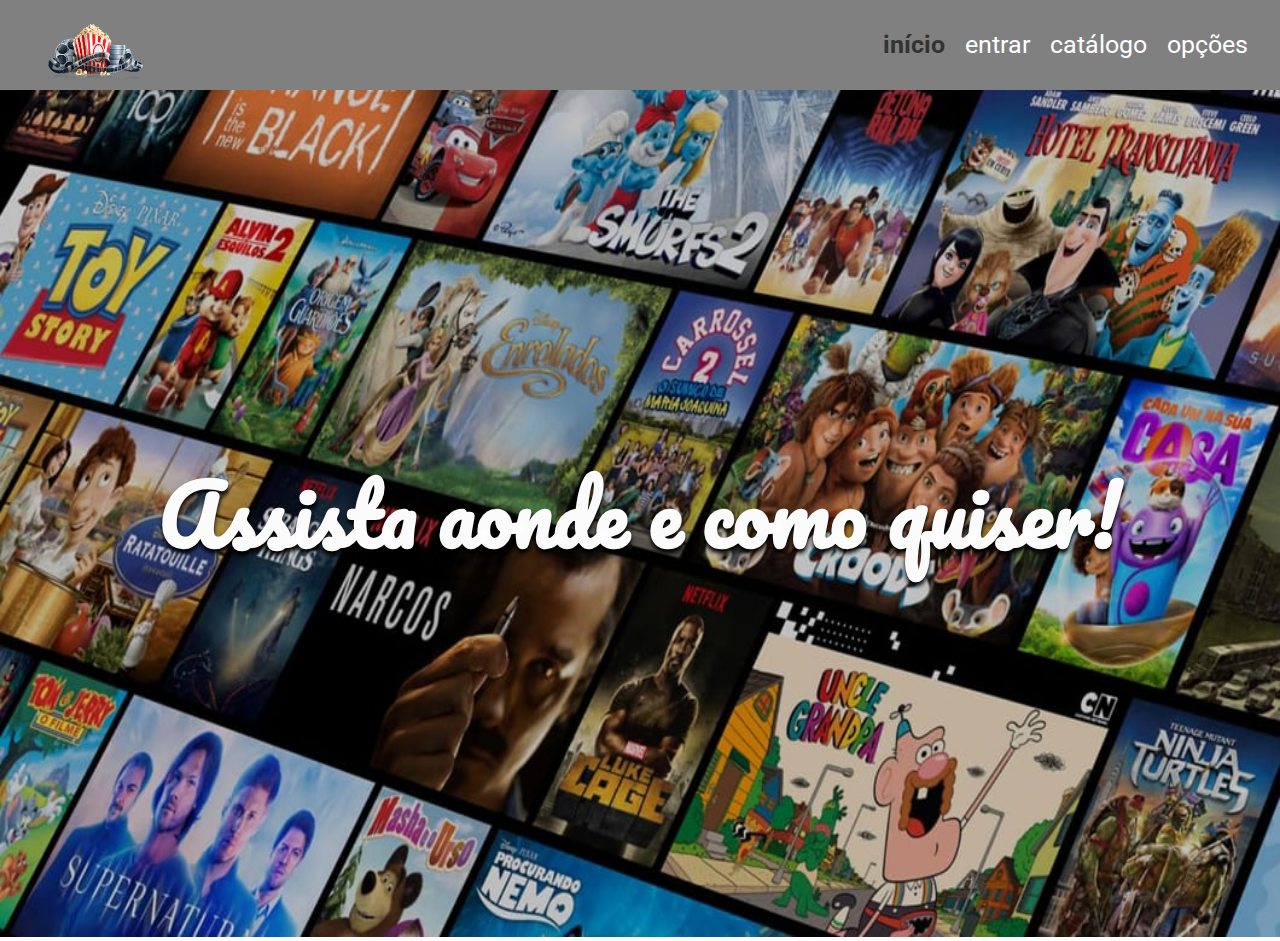
<file: index.html>
<!DOCTYPE html>
<html lang="pt-BR">
    <head>
        <link href="https://fonts.googleapis.com/css?family=Pacifico|Roboto:100,300,400,500,700,900" rel="stylesheet" />
        <meta charset="UTF-8" />
        <meta name="viewport" content="width=device-width, initial-scale=1.0" />
        <meta http-equiv="X-UA-Compatible" content="ie=edge" />
        <link rel="shortcut icon" href="./img/logo.png.png">
        <link href="./css/normalize.css"  rel="stylesheet">
        <link href="./css/reset.css"  rel="stylesheet">
        <link href="./css/cabecalho.css" rel="stylesheet">
        <link href="./css/banner/banner-img.css" rel="stylesheet">
        <link href="./css/banner/banner-title.css" rel="stylesheet">
        <link href="./css/banner/banner.css" rel="stylesheet">
        <link href="./css/menu/menu-item.css" rel="stylesheet">
        <link href="./css/menu/menu-link.css" rel="stylesheet">
        <link href="./css/menu/menu-lista.css" rel="stylesheet">
        <title>Filmes e Séries</title>
        <style>
            body{
                overflow: hidden;
            }
        </style>
     
    </head>
    <body>
        <header class="cabecalho">
            <img class="logo" alt="Filmes e Séries" src="./img/logo.png.png"/>
            <nav class="menu">
                <ul class="menu__lista">
                    <li class="menu__item"><a class="menu__link ativo" href="./index.html" >Início</a></li>
                    <li class="menu__item"><a class="menu__link" href="./login.html">Entrar</a></li>
                    <li class="menu__item"><a class="menu__link" href="./tela.html" >catálogo</a></li>
                    <li class="menu__item"><a class="menu__link" href="#">opções</a></li>
                </ul>
            </nav>
        </header> 
        <section class="banner">
            <img class="banner__imagem" src="./img/netflix-catalogo.jpg">
            <h2 class="banner__title">Assista aonde e como quiser!</h2>
        </section>
       
      
    </body>
</html>
</file>
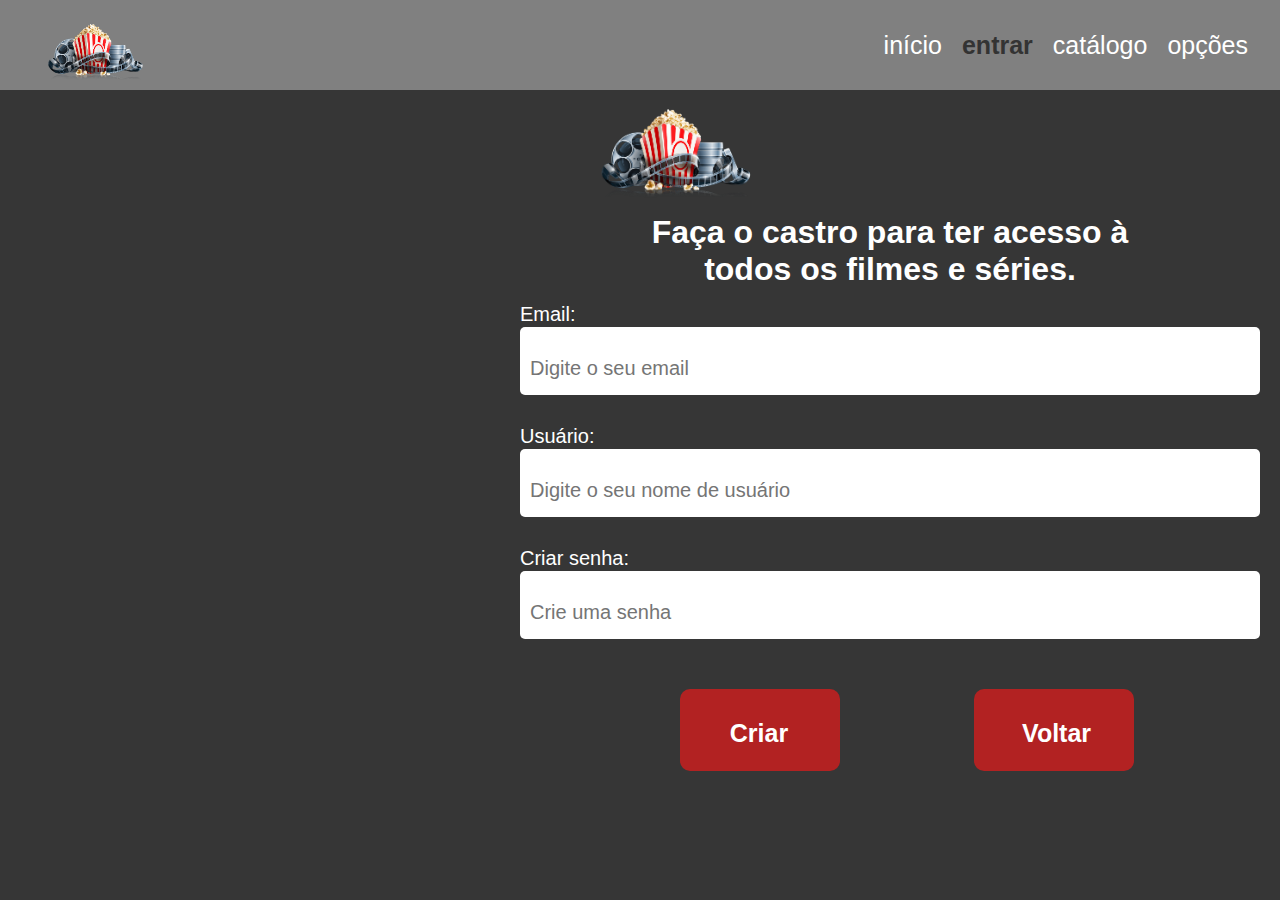
<file: login.html>
<!DOCTYPE html>
<html lang="pt-BR">
<head>
    <meta charset="UTF-8">
    <meta http-equiv="X-UA-Compatible" content="IE=edge">
    <meta name="viewport" content="width=device-width, initial-scale=1.0">
    <link rel="shortcut icon" href="./img/logo.png.png">
    <link href="./css/normalize.css"  rel="stylesheet">
    <link href="./css/reset.css"  rel="stylesheet">
    <link href="./css/cabecalho.css" rel="stylesheet">
    <link href="./css/banner/banner-img.css" rel="stylesheet">
    <link href="./css/banner/banner-title.css" rel="stylesheet">
    <link href="./css/banner/banner.css" rel="stylesheet">
    <link href="./css/menu/menu-item.css" rel="stylesheet">
    <link href="./css/menu/menu-link.css" rel="stylesheet">
    <link href="./css/menu/menu-lista.css" rel="stylesheet">
    <link href="./css/login/login.css" rel="stylesheet">
    <title>Filmes e Séries</title>
 
</head>
<body>
    <header class="cabecalho">
        <img class="logo" alt="Filmes e Séries" src="./img/logo.png.png"/>
        <nav class="menu">
            <ul class="menu__lista">
                <li class="menu__item"><a class="menu__link " href="./index.html" >Início</a></li>
                <li class="menu__item"><a class="menu__link ativo" href="./login.html">Entrar</a></li>
                <li class="menu__item"><a class="menu__link" href="./tela.html">catálogo</a></li>
                <li class="menu__item"><a class="menu__link" href="#">opções</a></li>
            </ul>
        </nav>
    </header> 
    <div class="container">
        <img class="container_img" src="./img/logo.png.png">
        <h1 class="title">Faça o castro para ter acesso à todos os filmes e séries.</h1>
    </div>
    <div class="formulario">    
        <form id="form__box">
            <label class="nome" for="eamil">Email:</label>
            <input type="text" class="input-padrao" name="CNPJ" placeholder="Digite o seu email">
            <label class="nome" for="usuário">Usuário:</label>
            <input type="text" class="input-padrao" name="usuário" placeholder="Digite o seu nome de usuário">
            <label class="nome" for="senha">Criar senha:</label>
            <input type="text" class="input-padrao" name="senha" placeholder="Crie uma senha">
            <input type="submit"   class="input-padrao" id="criar" value="Criar">
            <button class="input-padrao" id="voltar">
                <a class="botao" href="./index.html">Voltar</a>
            </button>
            
        </form>
    </div>
    
</body>
</html>
</file>
<file: css/cabecalho.css>
.cabecalho{ /*Cabeçalho*/
    align-items: center; /*centraliza os links no meio*/
    background: #808080;
    display: flex;
    justify-content: space-between; /*todo conteudo foi para o lado direito da pagina totalmente*/
    padding-left: 2rem; /*espaçamento na extremidade da esquerda*/
    padding-right: 2rem;/*espaçamento na extremidade da direita*/
    padding-top: 15px;
 

}
.logo{
    width: 10%;
}
</file>
<file: css/banner/banner-img.css>
.banner__imagem{
    height: calc(100vh - 53px); /*Calculo para desconsiderar o tamanho do cabeçalho (fazendo com que a barra de rolagem mostre o resto dos conteúdos)*/
     /*VH o tamanho da janela do navegador*/

    width: 100%; /*largura da imagem com 100% da tela*/
}
</file>
<file: css/banner/banner-title.css>
.banner__title{
    color: #fdfdfdfd;
    font-family: Pacifico, cursive; /*Fonte da letra importada do google*/
    font-size: 5.0565em; /*tamanho da fonte da letra*/
    position: absolute; /*posição absoluta do titulo*/
    left: 50%; /*ajuste da posição do titulo*/
    top: 50%; /* ajuste da posição do titulo*/
    text-align: center; /*ajuste de posição do titulo*/
    text-shadow: 0 4px 4px rgba(0, 0, 0 , 75);
    transform: translate(-50%, -50%);/* alinha o texto de forma que fique centralizado ao meio da tela*/
    width: 100%; /*preencher a tela 100%, alinhada*/
}
</file>
<file: css/banner/banner.css>
.banner{
    position: relative; /*oque vem dentro do banner vai ser relacionado a ele nas posições*/
}
</file>
<file: css/menu/menu-item.css>
.menu__item{
    list-style: none; /* tira as bolinhas pretas junto do link*/
}

.menu__item:last-child .menu__link { /* usado para identificar o ultimo link */
    margin-right: 0; /*retira a margin do final do ultimo link*/
}
</file>
<file: css/menu/menu-link.css>
.menu__link{
    color: #fff; /*cor da letra*/
    margin-right: 1.25rem; /*espaçamento entre as letras*/
    text-decoration: none; /*retira toda decoração do texto (sublinhado)*/
    text-transform: lowercase; /*transforma todas as letras em minuscula*/
    font-size: 25px;
}

.menu__link.ativo{ /*Identificando o primeiro link por id para dar destaque nele*/
    color: #333;
    font-weight: bold;
}

.menu__link:hover{
    text-decoration: underline; /*adiciona o sublinhado quando o mouse estiver por cima*/
}
</file>
<file: css/menu/menu-lista.css>
.menu__lista{
    display: flex; /*alinhou o conteudo do menu*/
    margin-bottom: 30px;
    
}
</file>
<file: css/login/login.css>
body{
    background: #363636;
}
.container{
    display:block;
    justify-content: center;
    align-items: center;
    position: relative;
    
}
.container_img{
    width: 15%;
    display: flex;
    margin-left: 45%;
    margin-top: 1%;
 }
 .title{
    text-align: center;
    display: inline-block;
    width: 30rem;
    word-wrap: break-word;
    margin-left: 20em;
    color: #fff;
    padding: 10px;
    
}


.formulario{
    display: block;
    font-size: 20px;
    cursor: pointer;
    margin-left: 30%; 
    padding: 5px 0 5px 0;
    color: #fff;
    border-radius: 10px 10px;
    width: 800px;
    margin-left: 520px;
    
}
.input-padrao{
    display: flex;
    padding: 30px 10px 15px;
    margin: 1px 0 10px;
    background: #fff;
    border: none;
    border-radius: 5px;
    width: 45rem;
    margin-bottom: 30px;
}
#criar{
    padding-left: 1%;
    padding-bottom: 3%;
    margin-left: 10rem;
    font-size: 25px;
    margin-top: 20px;
    background: #B22222 ;
    color: #ffff;
    font-weight: bold;
    width: 10rem;
    border: none;
    border-radius: 10px;
    transition: 0.8s all;
    cursor: pointer;
    display: table-column;
}
#voltar{
    padding-left: 2%;
    padding-bottom: 3%;
    margin-left: 8rem;
    font-size: 25px;
    margin-top: 20px;
    background: #B22222;
    color: #ffff;
    font-weight: bold;
    width: 10rem;
    border: none;
    border-radius: 10px;
    transition: 0.8s all;
    cursor: pointer;
    display: table-column;
}
a{
    text-decoration: none; 
    color: #ffff;
}
a:active{
    text-decoration: underline;
    color: #ffff;
}
#criar:hover{
    background: #800000 ;
    transform: scale(1.0); 
}

#voltar:hover{
    background:  #800000 ;
    transform: scale(1.0); 
}
</file>
